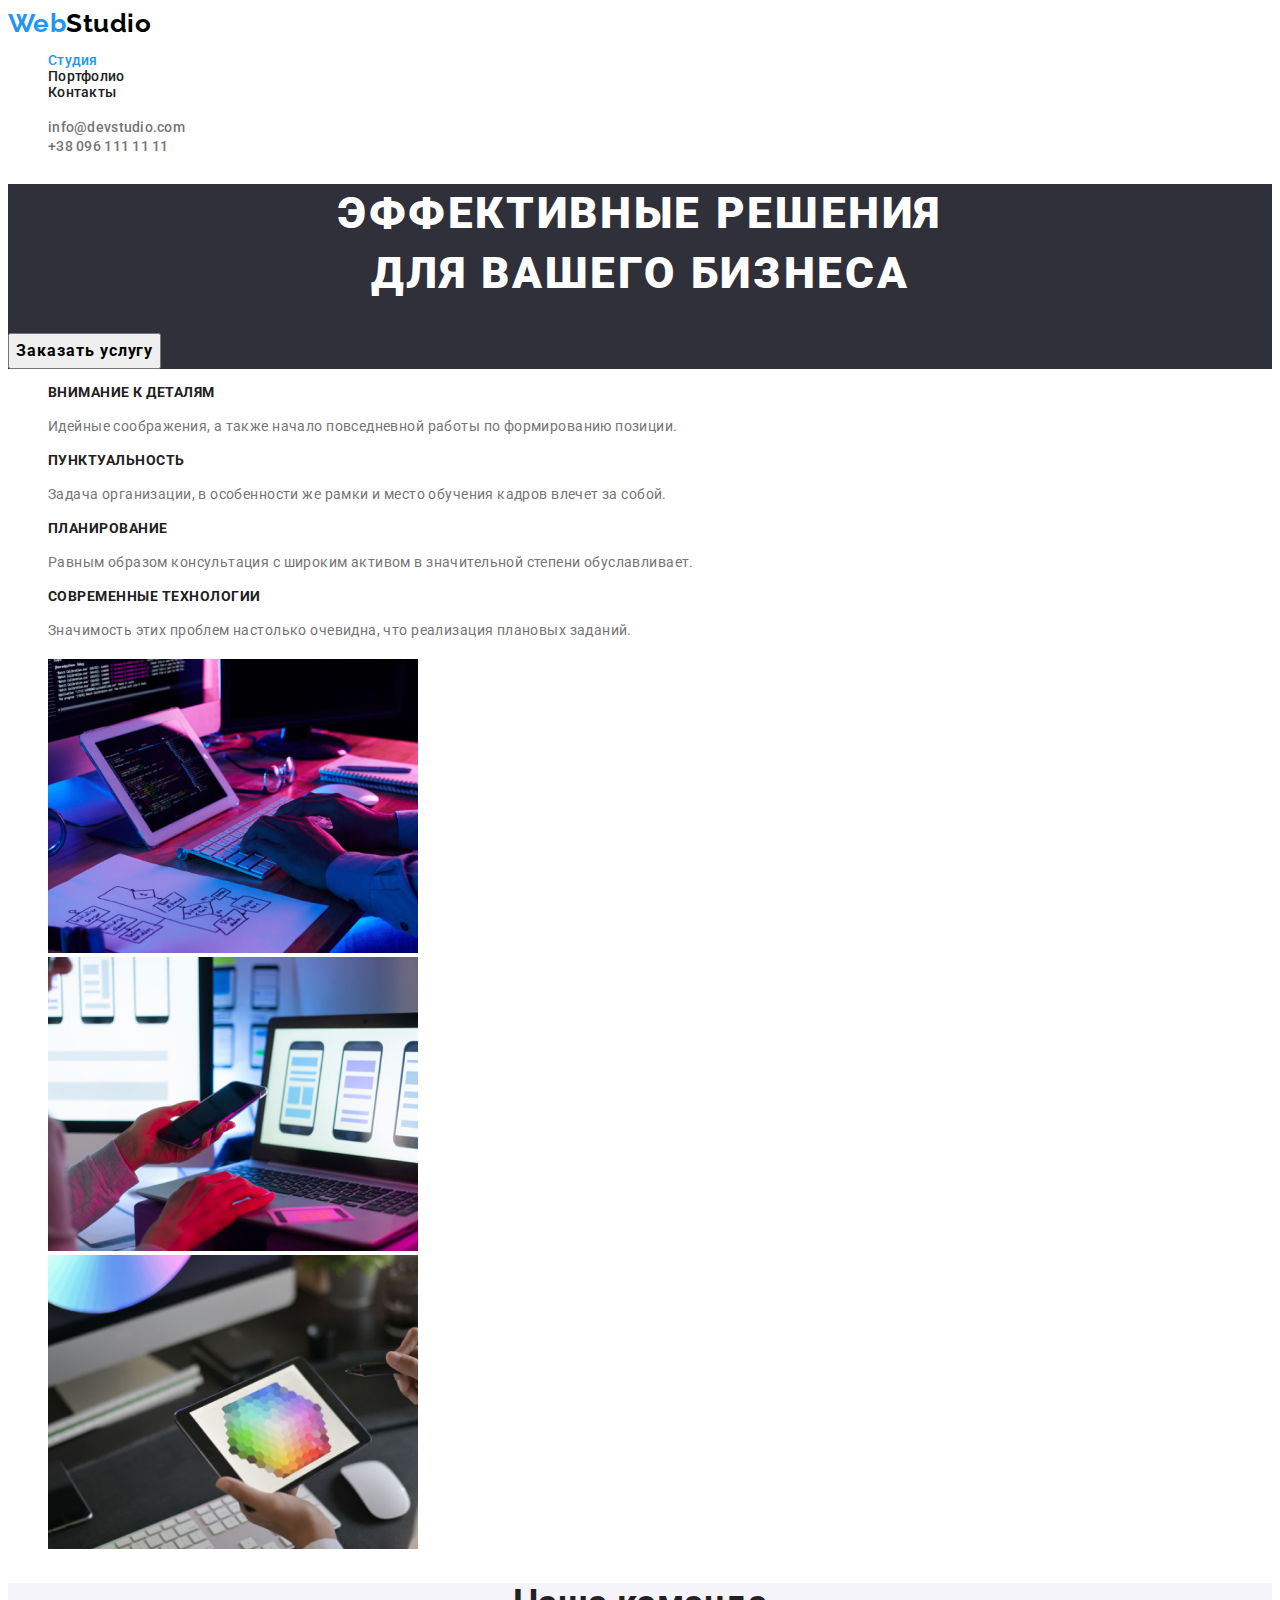
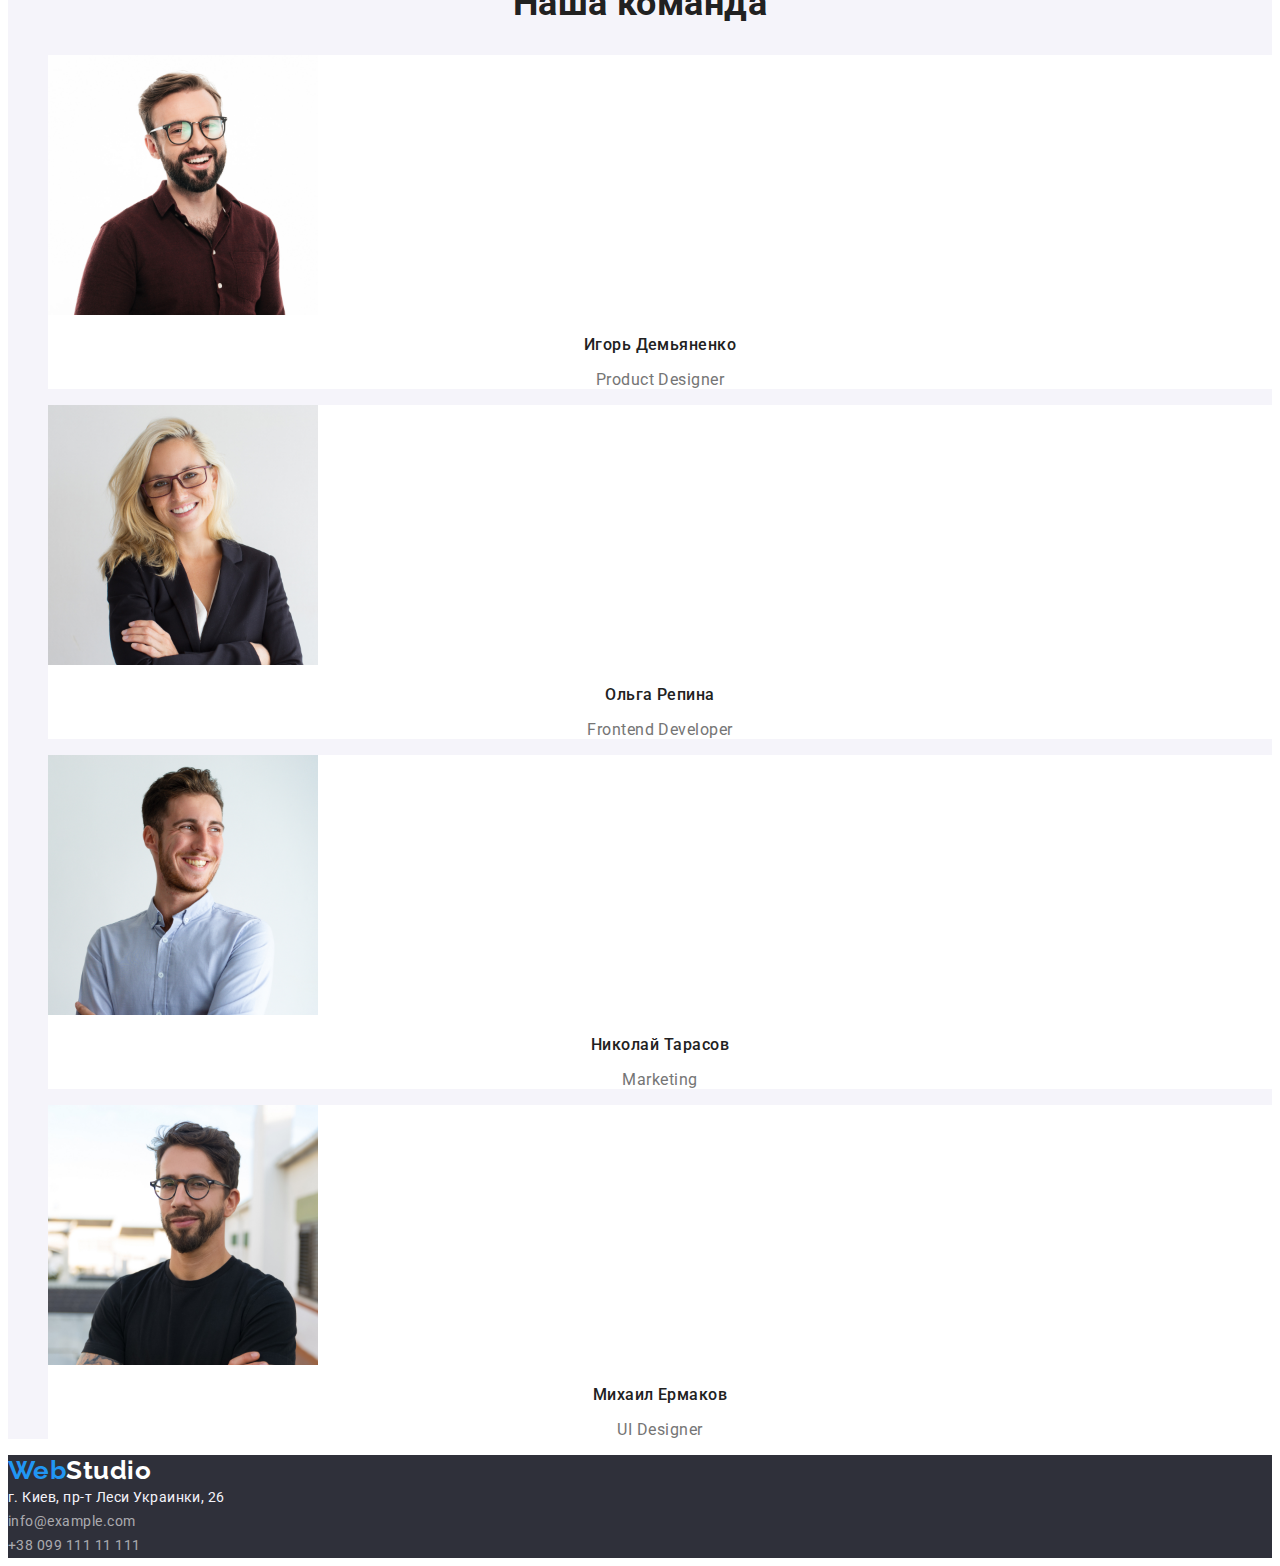
<file: index.html>
<!DOCTYPE html>
<html lang="ru">
  <head>
    <meta charset="UTF-8" />
    <meta http-equiv="X-UA-Compatible" content="IE=edge" />
    <meta name="viewport" content="width=device-width, initial-scale=1.0" />
    <title>WebStudio</title>
    <link rel="preconnect" href="https://fonts.googleapis.com" />
    <link rel="preconnect" href="https://fonts.gstatic.com" crossorigin />
    <link
      href="https://fonts.googleapis.com/css2?family=Raleway:wght@700&family=Roboto:wght@400;500;700;900&display=swap"
      rel="stylesheet"
    />
    <link rel="stylesheet" href="./css/styles.css" />
  </head>

  <body>
    <!--Шапка сайта-->
    <header class="header">
      <nav class="header-nav">
        <a lang="en" class="logo-header link" href="./index.html">
          <span class="logo-word">Web</span>Studio
        </a>
        <ul class="header-list list">
          <li class="header-item">
            <a href="./index.html" class="header-link link current">Студия</a>
          </li>
          <li class="header-item">
            <a href="./portfolio.html" class="header-link link">Портфолио</a>
          </li>
          <li class="header-item">
            <a href="" class="header-link link">Контакты</a>
          </li>
        </ul>
      </nav>
      <ul class="list">
        <li>
          <a href="mailto:info@devstudio.com" class="header-contact link">
            info@devstudio.com
          </a>
        </li>
        <li>
          <a href="tel:+380961111111" class="header-contact link">
            +38 096 111 11 11
          </a>
        </li>
      </ul>
    </header>
    <main>
      <!--Герой-->
      <div>
        <section class="hero">
          <h1 class="hero-title">
            Эффективные решения <br />
            для вашего бизнеса
          </h1>
          <button type="button" class="hero-button">Заказать услугу</button>
        </section>
      </div>

      <!--Особенности-->
      <section>
        <h2 class="visually-hidden">Особенности</h2>
        <ul class="feature-list list">
          <li class="feature-item">
            <h3 class="feature-subtitle">Внимание к деталям</h3>
            <p class="feature-text">
              Идейные соображения, а также начало повседневной работы по
              формированию позиции.
            </p>
          </li>
          <li class="feature-item">
            <h3 class="feature-subtitle">Пунктуальность</h3>
            <p class="feature-text">
              Задача организации, в особенности же рамки и место обучения кадров
              влечет за собой.
            </p>
          </li>
          <li class="feature-item">
            <h3 class="feature-subtitle">Планирование</h3>
            <p class="feature-text">
              Равным образом консультация с широким активом в значительной
              степени обуславливает.
            </p>
          </li>
          <li class="feature-item">
            <h3 class="feature-subtitle">Современные технологии</h3>
            <p class="feature-text">
              Значимость этих проблем настолько очевидна, что реализация
              плановых заданий.
            </p>
          </li>
        </ul>
      </section>
      <section class="about">
        <h2 class="visually-hidden">Чем мы занимаемся</h2>
        <ul class="list">
          <li>
            <img
              src="./images/img.jpg"
              alt="программист работает за рабочим столом"
              width="370"
            />
          </li>
          <li>
            <img
              src="./images/image2.jpg"
              alt="дизайнер создаёт мобильный интерфейс для смартфонов"
              width="370"
            />
          </li>
          <li>
            <img
              src="./images/image3.jpg"
              alt="веб дизайнер работает с селекторами цвета"
              width="370"
            />
          </li>
        </ul>
      </section>
      <section class="team">
        <h2 class="team-title">Наша команда</h2>
        <ul class="team-list list">
          <li class="team-item">
            <img src="./images/igor.jpg" alt="Игорь Демьяненко" width="270" />
            <h3 class="team-subtitle">Игорь Демьяненко</h3>
            <p class="team-job">Product Designer</p>
          </li>
          <li class="team-item">
            <img src="./images/olga.jpg" alt="Ольга Репина" width="270" />
            <h3 class="team-subtitle">Ольга Репина</h3>
            <p class="team-job">Frontend Developer</p>
          </li>
          <li class="team-item">
            <img src="./images/nikolay.jpg" alt="Николай Тарасов" width="270" />
            <h3 class="team-subtitle">Николай Тарасов</h3>
            <p class="team-job">Marketing</p>
          </li>
          <li class="team-item">
            <img src="./images/mykhail.jpg" alt="Михаил Ермаков" width="270" />
            <h3 class="team-subtitle">Михаил Ермаков</h3>
            <p class="team-job">UI Designer</p>
          </li>
        </ul>
      </section>
    </main>

    <footer class="footer">
      <a lang="en" class="logo-footer link" href="./index.html">
        <span class="logo-word">Web</span>Studio
      </a>
      <address class="address">
        <a
          class="address-location link"
          href="https://www.google.com/maps/d/u/0/viewer?mid=10uSM3H-mIU3GznYo2szRIEphczw&hl=en_US&ll=50.42732700000001%2C30.538092&z=17"
          target="_blank"
          rel="noopener nofollow noreferrer"
          >г. Киев, пр-т Леси Украинки, 26
        </a>
        <br />
        <a class="address-item link" href="mailto:info@example.com">
          info@example.com
        </a>
        <br />
        <a class="address-item link" href="tel:+380991111111"
          >+38 099 111 11 111</a
        >
      </address>
    </footer>
  </body>
</html>
</file>
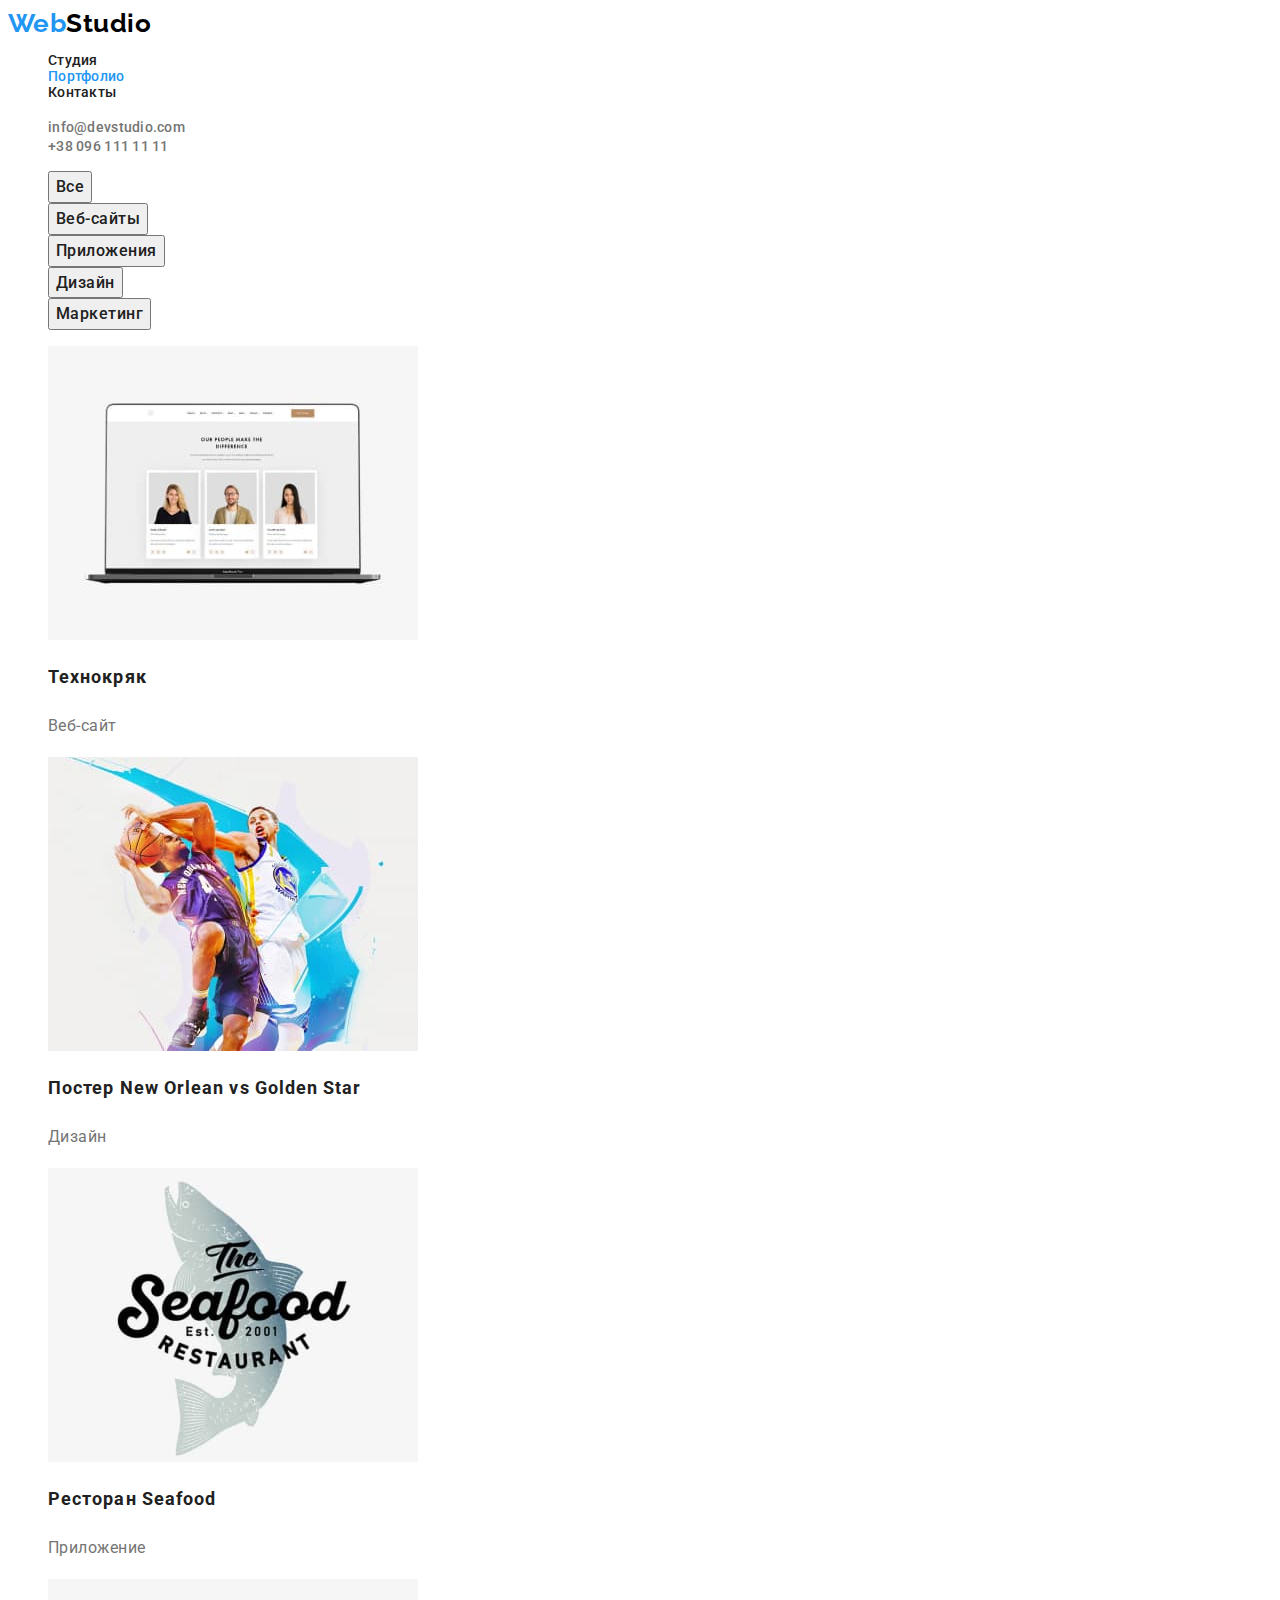
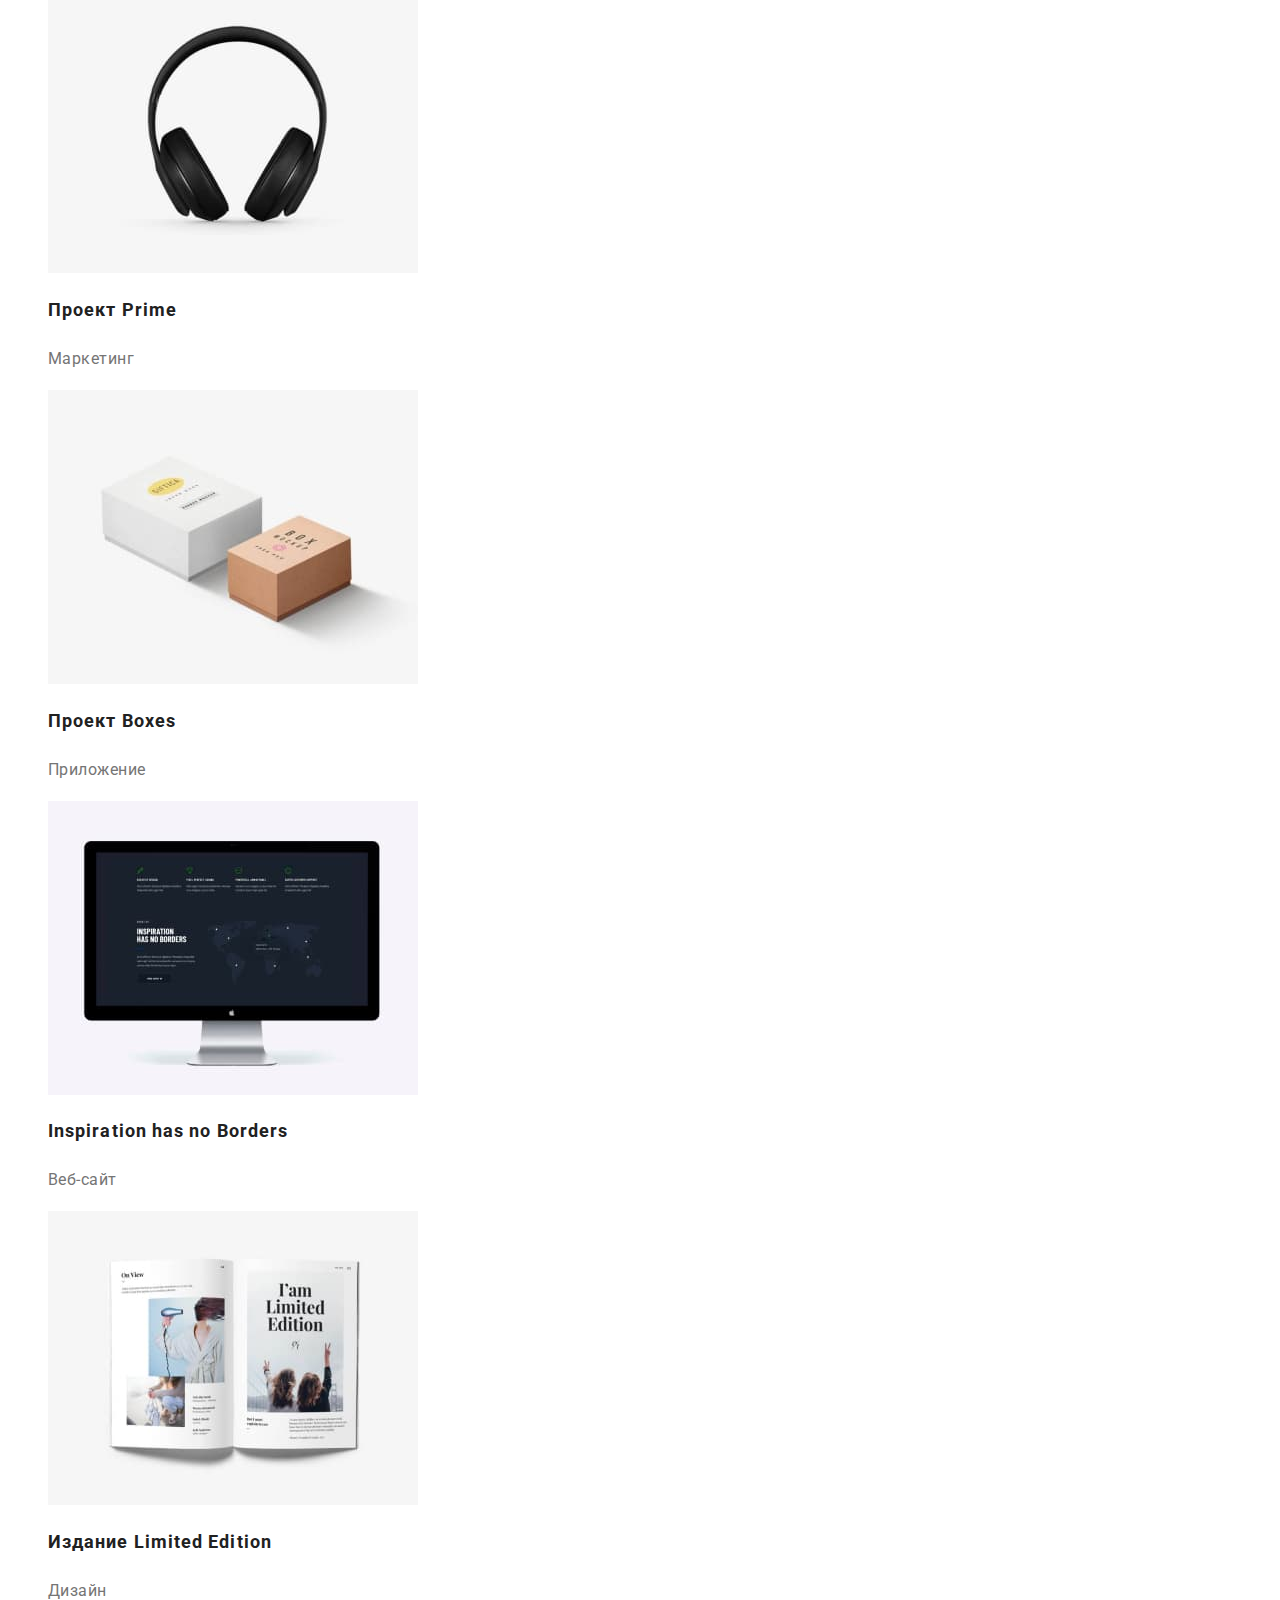
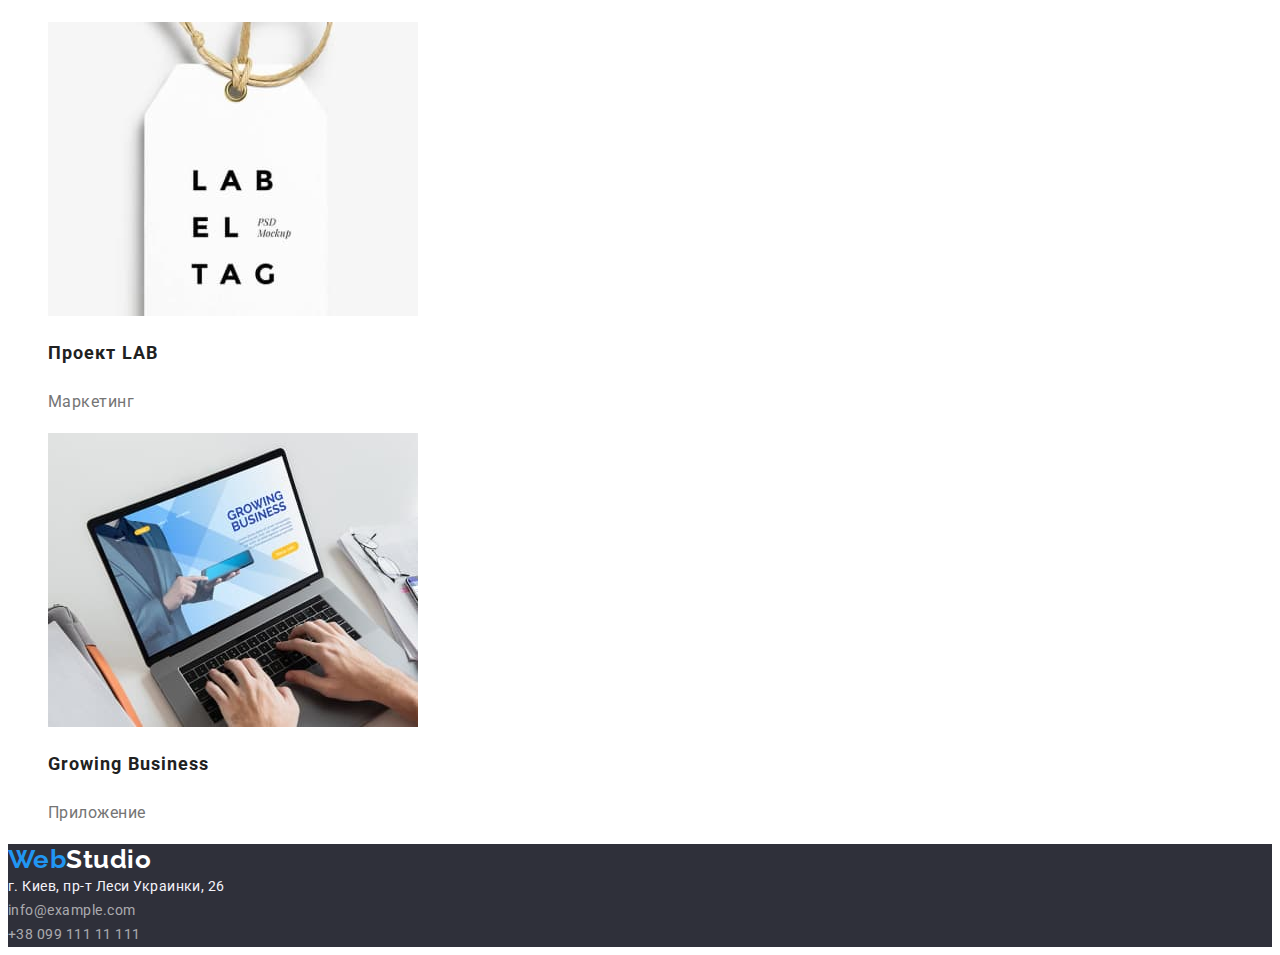
<file: portfolio.html>
<!DOCTYPE html>
<html lang="ru">
  <head>
    <meta charset="UTF-8" />
    <meta http-equiv="X-UA-Compatible" content="IE=edge" />
    <meta name="viewport" content="width=device-width, initial-scale=1.0" />
    <title>WebStudio</title>
    <link rel="preconnect" href="https://fonts.googleapis.com" />
    <link rel="preconnect" href="https://fonts.gstatic.com" crossorigin />
    <link
      href="https://fonts.googleapis.com/css2?family=Raleway:wght@700&family=Roboto:wght@400;500;700;900&display=swap"
      rel="stylesheet"
    />
    <link rel="stylesheet" href="./css/styles.css" />
  </head>

  <body>
    <!--Шапка сайта-->
    <header class="header">
      <nav class="header-nav">
        <a lang="en" class="logo-header link" href="./index.html">
          <span class="logo-word">Web</span>Studio
        </a>
        <ul class="header-list list">
          <li class="header-item">
            <a href="./index.html" class="header-link link">Студия</a>
          </li>
          <li class="header-item">
            <a href="./portfolio.html" class="header-link link current"
              >Портфолио</a
            >
          </li>
          <li class="header-item">
            <a href="" class="header-link link">Контакты</a>
          </li>
        </ul>
      </nav>
      <ul class="list">
        <li>
          <a href="mailto:info@devstudio.com" class="header-contact link">
            info@devstudio.com
          </a>
        </li>
        <li>
          <a href="tel:+380961111111" class="header-contact link">
            +38 096 111 11 11
          </a>
        </li>
      </ul>
    </header>
    <main class="link">
      <section>
        <h1 class="visually-hidden">Фильтр работ</h1>
        <ul class="button-list list">
          <li>
            <button type="button" class="section-works-button">Все</button>
          </li>
          <li>
            <button type="button" class="section-works-button">
              Веб-сайты
            </button>
          </li>
          <li>
            <button type="button" class="section-works-button">
              Приложения
            </button>
          </li>
          <li>
            <button type="button" class="section-works-button">Дизайн</button>
          </li>
          <li>
            <button type="button" class="section-works-button">
              Маркетинг
            </button>
          </li>
        </ul>
        <ul class="list">
          <li>
            <a href="" class="works-links link"
              ><img
                src="./images/filter1.jpg"
                alt="веб страница с профилями
              людей"
                width="370"
                height="294"
              />
              <h2 class="works">Технокряк</h2>
              <p class="works-type">Веб-сайт</p></a
            >
          </li>
          <li>
            <a href="" class="works-links link"
              ><img
                src="./images/filter2.jpg"
                alt="два баскетболиста с мячом"
                width="370"
                height="294"
              />
              <h2 class="works">
                Постер <span lang="en">New Orlean vs Golden Star</span>
              </h2>
              <p class="works-type">Дизайн</p></a
            >
          </li>
          <li>
            <a href="" class="works-links link"
              ><img
                src="./images/filter3.jpg"
                alt="логотип ресторана
              морепродуктов"
                width="370"
                height="294"
              />
              <h2 class="works">Ресторан <span lang="en">Seafood</span></h2>
              <p class="works-type">Приложение</p></a
            >
          </li>
          <li>
            <a href="" class="works-links link"
              ><img
                src="./images/filter4.jpg"
                alt="наушники"
                width="370"
                height="294"
              />
              <h2 class="works">Проект <span lang="en">Prime</span></h2>
              <p class="works-type">Маркетинг</p></a
            >
          </li>
          <li>
            <a href="" class="works-links link"
              ><img
                src="./images/filter5.jpg"
                alt="две кортонные коробки белого
              и коричневого цвета"
                width="370"
                height="294"
              />
              <h2 class="works">Проект <span lang="en">Boxes</span></h2>
              <p class="works-type">Приложение</p></a
            >
          </li>
          <li>
            <a href="" class="works-links link"
              ><img
                src="./images/filter6.jpg"
                alt="монитор епл с веба сайтом на
              главной странице"
                width="370"
                height="294"
              />
              <h2 class="works">
                <span lang="en">Inspiration has no Borders</span>
              </h2>
              <p class="works-type">Веб-сайт</p></a
            >
          </li>
          <li>
            <a href="" class="works-links link"
              ><img
                src="./images/filter7.jpg"
                alt="издание книги с
              лимитированной версией"
                width="370"
                height="294"
              />
              <h2 class="works">
                Издание <span lang="en">Limited Edition</span>
              </h2>
              <p class="works-type">Дизайн</p></a
            >
          </li>
          <li>
            <a href="" class="works-links link"
              ><img
                src="./images/filter8.jpg"
                alt="бейджик"
                width="370"
                height="294"
              />
              <h2 class="works">Проект <span lang="en">LAB</span></h2>
              <p class="works-type">Маркетинг</p></a
            >
          </li>
          <li>
            <a href="" class="works-links link"
              ><img
                src="./images/filter9.jpg"
                alt="мужчина работает за
              ноутбуком"
                width="370"
                height="294"
              />
              <h2 class="works"><span lang="en">Growing Business</span></h2>
              <p class="works-type">Приложение</p></a
            >
          </li>
        </ul>
      </section>
    </main>
    <footer class="footer">
      <a lang="en" class="logo-footer link" href="./index.html">
        <span class="logo-word">Web</span>Studio
      </a>
      <address class="address">
        <a
          class="address-location link"
          href="https://www.google.com/maps/d/u/0/viewer?mid=10uSM3H-mIU3GznYo2szRIEphczw&hl=en_US&ll=50.42732700000001%2C30.538092&z=17"
          target="_blank"
          rel="noopener nofollow noreferrer"
          >г. Киев, пр-т Леси Украинки, 26
        </a>
        <br />
        <a class="address-item link" href="mailto:info@example.com">
          info@example.com
        </a>
        <br />
        <a class="address-item link" href="tel:+380991111111"
          >+38 099 111 11 111</a
        >
      </address>
    </footer>
  </body>
</html>
</file>
<file: css/styles.css>
:root {
  --primary-text-color: #757575;
  --secondary-text-color: #212121;
  --tertiary-text-color: #2196f3;
  --quaternary-text-color: #ffffff;
  --title-text-color: #757575;
  --main-background-color: #ffffff;
  --secondary-background-color: #2f303a;
  --section-backgrond-color: #f5f4fa;
  --accent-color: #000000;
  --footer-text-color: rgba(255, 255, 255, 0.6);
  --accent-button-color: #2196f3;
}

body {
  color: var(--primary-text-color);
  background-color: var(--main-background-color);
  font-family: "Roboto", sans-serif;
  letter-spacing: 0.03em;
}
.list {
  list-style: none;
}
.link {
  text-decoration: none;
}
/*------------------------------------- HEADER---------------------------------------------------- */
.header-nav .link.current {
  color: var(--tertiary-text-color);
}
.logo-header {
  font-family: "Raleway", sans-serif;
  font-style: normal;
  font-weight: 700;
  font-size: 26px;
  line-height: 1.19;
  color: var(--accent-color);
}
.logo-word {
  color: var(--tertiary-text-color);
  font-family: raleway;
  font-style: normal;
  font-weight: 700;
  font-size: 26px;
  line-height: 1.19;
}
.header-list {
  font-weight: 500;
  font-size: 14px;
  line-height: 1.14;
  letter-spacing: 0.02em;
  color: var(--secondary-text-color);
}
.header-link {
  font-weight: 500;
  font-size: 14px;
  line-height: 1.14;
  letter-spacing: 0.02em;
  color: var(--secondary-text-color);
}
.header-contact {
  font-weight: 500;
  font-size: 14px;
  line-height: 1.14;
  letter-spacing: 0.02em;
  color: var(--primary-text-color);
}
.header-link:hover,
.header-link:focus,
.header-contact:hover,
.header-contact:focus {
  color: var(--tertiary-text-color);
}

/* -------------------------------------------HERO-------------------------------- */
.hero {
  background-color: var(--secondary-background-color);
}
.hero-title {
  color: var(--quaternary-text-color);
  font-weight: 900;
  font-size: 44px;
  line-height: 1.36;
  text-align: center;
  letter-spacing: 0.06em;
  text-transform: uppercase;
}
.hero-button {
  font-family: inherit;
  font-weight: 700;
  font-size: 16px;
  line-height: 1.88;
  display: flex;
  align-items: center;
  text-align: center;
  letter-spacing: 0.06em;
  cursor: pointer;
}
.hero-button:hover,
.hero-button:focus {
  background-color: var(--accent-button-color);
  color: var(--quaternary-text-color);
}
.section-title {
  font-weight: 700;
  font-size: 36px;
  line-height: 1.17;
  text-align: center;
  letter-spacing: 0.03em;
  color: var(--secondary-text-color);
}

/*--------------------------FEATURES-----------------------------*/
.visually-hidden {
  position: absolute;
  width: 1px;
  height: 1px;
  margin: -1px;
  border: 0;
  padding: 0;
  white-space: nowrap;
  clip-path: inset(100%);
  clip: rect(0 0 0 0);
  overflow: hidden;
}

.feature-subtitle {
  font-weight: 700;
  font-size: 14px;
  line-height: 1.14;
  text-transform: uppercase;
  color: var(--secondary-text-color);
}

.feature-text {
  font-size: 14px;
  line-height: 1.71;
  letter-spacing: 0.03em;
  color: var(--primary-text-color);
}
/* ------------------------------ABOUT--------------------- */
.about-title {
  font-size: 36px;
  line-height: 1.16;
  text-align: center;
  color: var(--secondary-text-color);
}
/*-----------------------------TEAM--------------------------*/
.team {
  background-color: var(--section-backgrond-color);
}
.team-title {
  font-size: 36px;
  line-height: 1.16;
  text-align: center;
  color: var(--secondary-text-color);
}

.team-item {
  background-color: var(--main-background-color);
}
.team-subtitle {
  font-weight: 500;
  font-size: 16px;
  line-height: 1.19;
  text-align: center;
  color: var(--secondary-text-color);
}
.team-job {
  font-size: 16px;
  line-height: 1.19;
  text-align: center;
  color: var(--primary-text-color);
}
/* ---------------------FOOTER---------------------------- */
.footer {
  background-color: var(--secondary-background-color);
}
.logo-footer {
  font-family: "Raleway", sans-serif;
  font-weight: 700;
  font-size: 26px;
  line-height: 1.19;
  color: var(--quaternary-text-color);
}

.address-location {
  font-family: inherit;
  font-style: normal;
  font-size: 14px;
  line-height: 1.71;
  color: var(--section-backgrond-color);
}
.address-item {
  font-family: inherit;
  font-style: normal;
  font-size: 14px;
  line-height: 1.71;
  color: var(--footer-text-color);
}
.address-location:hover,
.address-location:focus,
.address-item:hover,
.address-item:focus {
  color: var(--accent-button-color);
}

/*portfolio.html*/

.works {
  font-size: 18px;
  line-height: 2;
  letter-spacing: 0.06em;
  color: var(--secondary-text-color);
}
.works-type {
  font-size: 16px;
  line-height: 1.87;
  color: var(--primary-text-color);
}
.section-works-button {
  font-family: inherit;
  font-style: normal;
  font-weight: 500;
  font-size: 16px;
  line-height: 1.62;
  text-align: center;
  letter-spacing: 0.03em;
  color: var(--secondary-text-color);
  cursor: pointer;
}

.section-works-button:hover,
.section-works-button:focus {
  background-color: var(--tertiary-text-color);
  color: var(--main-background-color);
}
</file>
